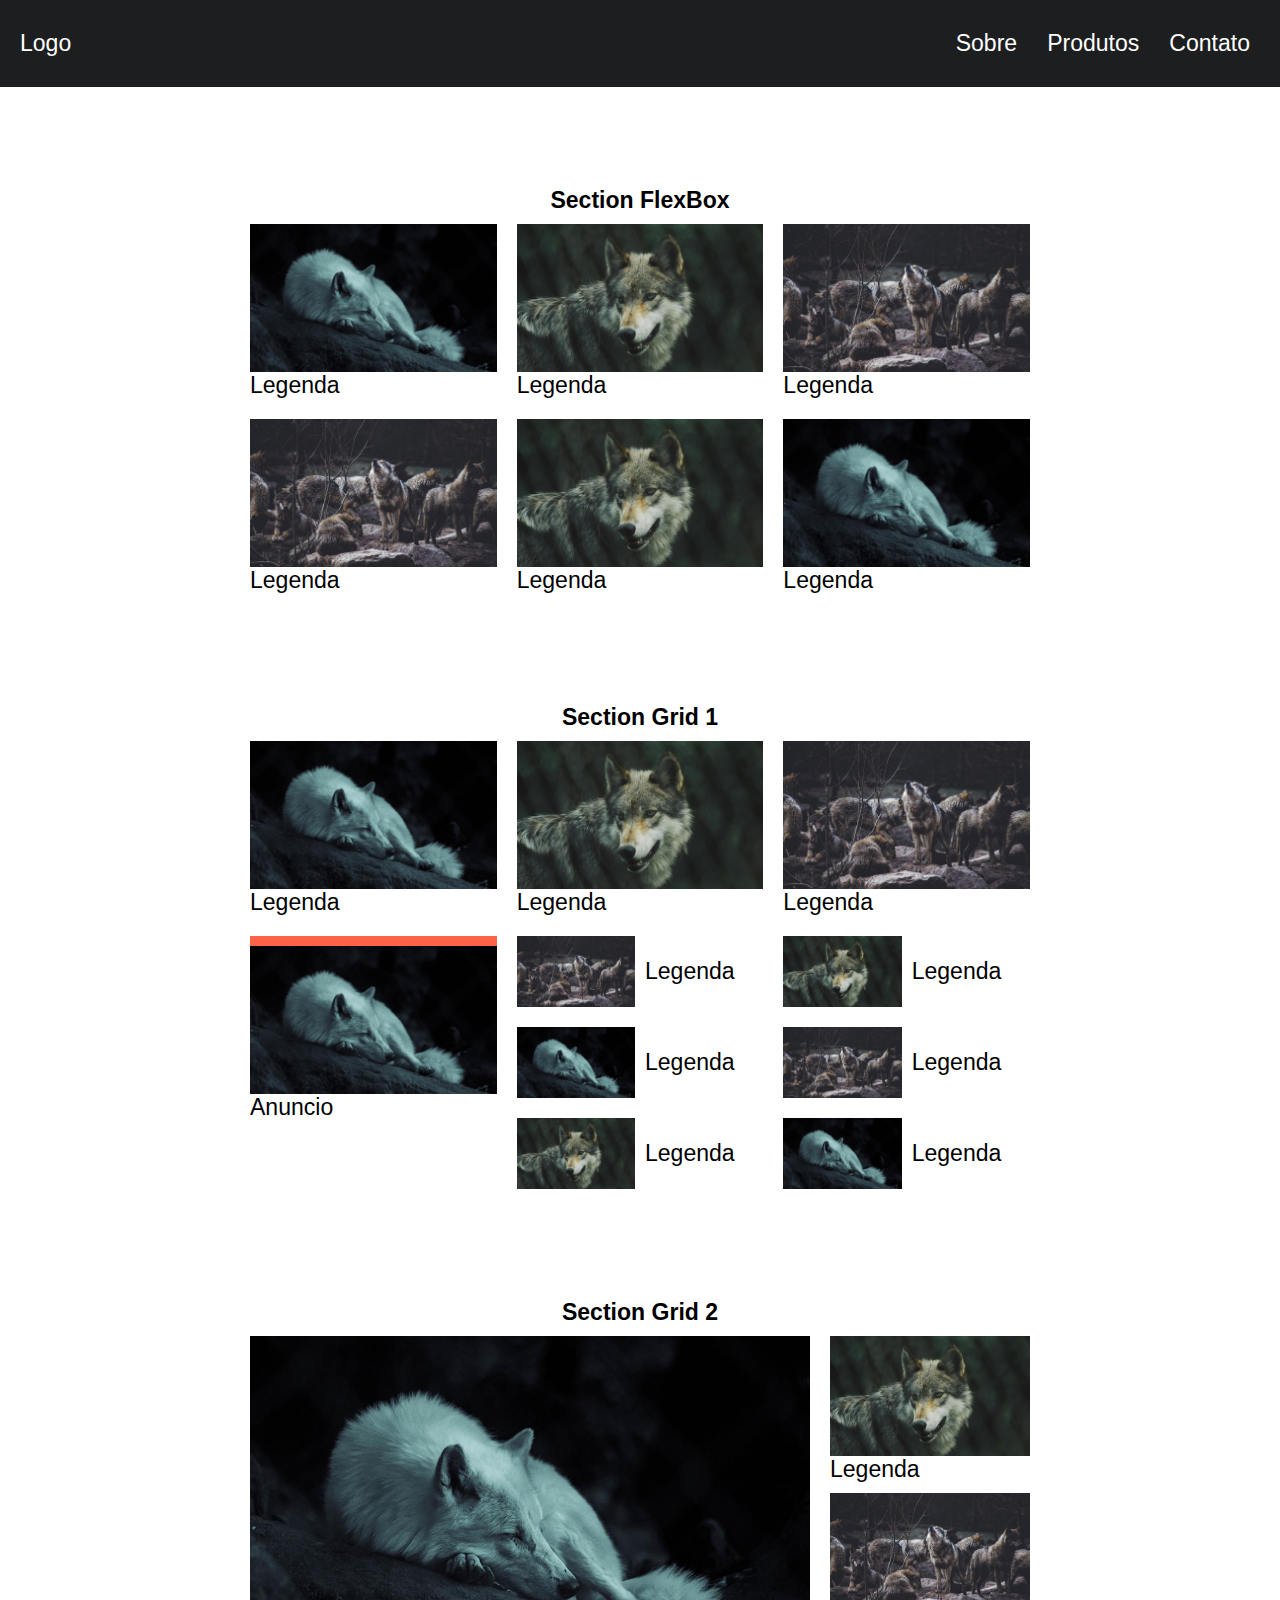
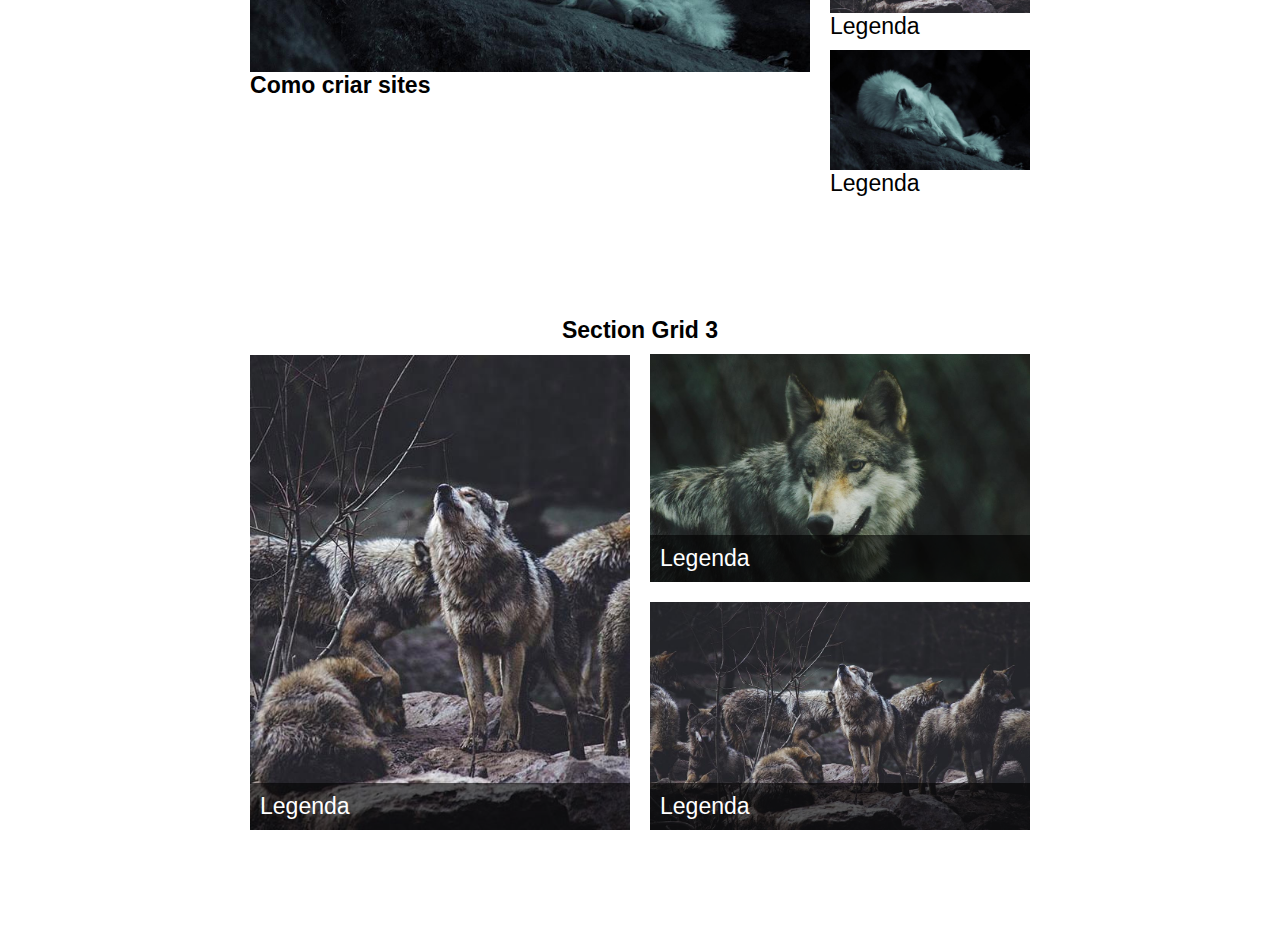
<file: index.html>
<!DOCTYPE html>
<html lang="pt-br">

<head>
    <meta charset="UTF-8">
    <meta http-equiv="X-UA-Compatible" content="IE=edge">
    <meta name="viewport" content="width=device-width, initial-scale=1.0">
    <title>CSS Grid e Flexbox</title>

    <link rel="stylesheet" href="style.css">
</head>

<body>

    <header class="header">
        <a href="#">Logo</a>
        <nav>
            <ul class="menu">
                <li><a href="#">Sobre</a></li>
                <li><a href="#">Produtos</a></li>
                <li><a href="#">Contato</a></li>
            </ul>
        </nav>
    </header>

    <h1>Section FlexBox</h1>
    <section class="flex">
        <div>
            <img src="img/lobo1.jpg" alt="">
            <p>Legenda</p>
        </div>
        <div>
            <img src="img/lobo2.jpg" alt="">
            <p>Legenda</p>
        </div>
        <div>
            <img src="img/lobo3.jpg" alt="">
            <p>Legenda</p>
        </div>
        <div>
            <img src="img/lobo3.jpg" alt="">
            <p>Legenda</p>
        </div>
        <div>
            <img src="img/lobo2.jpg" alt="">
            <p>Legenda</p>
        </div>
        <div>
            <img src="img/lobo1.jpg" alt="">
            <p>Legenda</p>
        </div>
    </section>

    <h1>Section Grid 1</h1>
    <section class="grid1">
        <div>
            <img src="img/lobo1.jpg" alt="">
            <p>Legenda</p>
        </div>
        <div>
            <img src="img/lobo2.jpg" alt="">
            <p>Legenda</p>
        </div>
        <div>
            <img src="img/lobo3.jpg" alt="">
            <p>Legenda</p>
        </div>
        <div>
            <img src="img/lobo3.jpg" alt="">
            <p>Legenda</p>
        </div>
        <div>
            <img src="img/lobo2.jpg" alt="">
            <p>Legenda</p>
        </div>
        <div>
            <img src="img/lobo1.jpg" alt="">
            <p>Legenda</p>
        </div>
        <div>
            <img src="img/lobo3.jpg" alt="">
            <p>Legenda</p>
        </div>
        <div>
            <img src="img/lobo2.jpg" alt="">
            <p>Legenda</p>
        </div>
        <div>
            <img src="img/lobo1.jpg" alt="">
            <p>Legenda</p>
        </div>
        <div class="anuncio">
            <img src="img/lobo1.jpg" alt="">
            <p>Anuncio</p>
        </div>
    </section>


    <h1>Section Grid 2</h1>
    <section class="grid2">
        <div class="video">
            <img src="img/lobo1.jpg" alt="">
            <h2>Como criar sites</h2>
        </div>
        <div class="sidebar">
            <div>
                <img src="img/lobo2.jpg" alt="">
                <p>Legenda</p>
            </div>
            <div>
                <img src="img/lobo3.jpg" alt="">
                <p>Legenda</p>
            </div>
            <div>
                <img src="img/lobo1.jpg" alt="">
                <p>Legenda</p>
            </div>
        </div>
    </section>

    <h1>Section Grid 3</h1>
    <section class="grid3">
        <div class="grid3-item">
            <img src="img/lobo4.jpg" alt="">
            <p>Legenda</p>
        </div>
        <div class="grid3-item">
            <img src="img/lobo2.jpg" alt="">
            <p>Legenda</p>
        </div>
        <div class="grid3-item">
            <img src="img/lobo3.jpg" alt="">
            <p>Legenda</p>
        </div>
    </section>
</body>

</html>
</file>
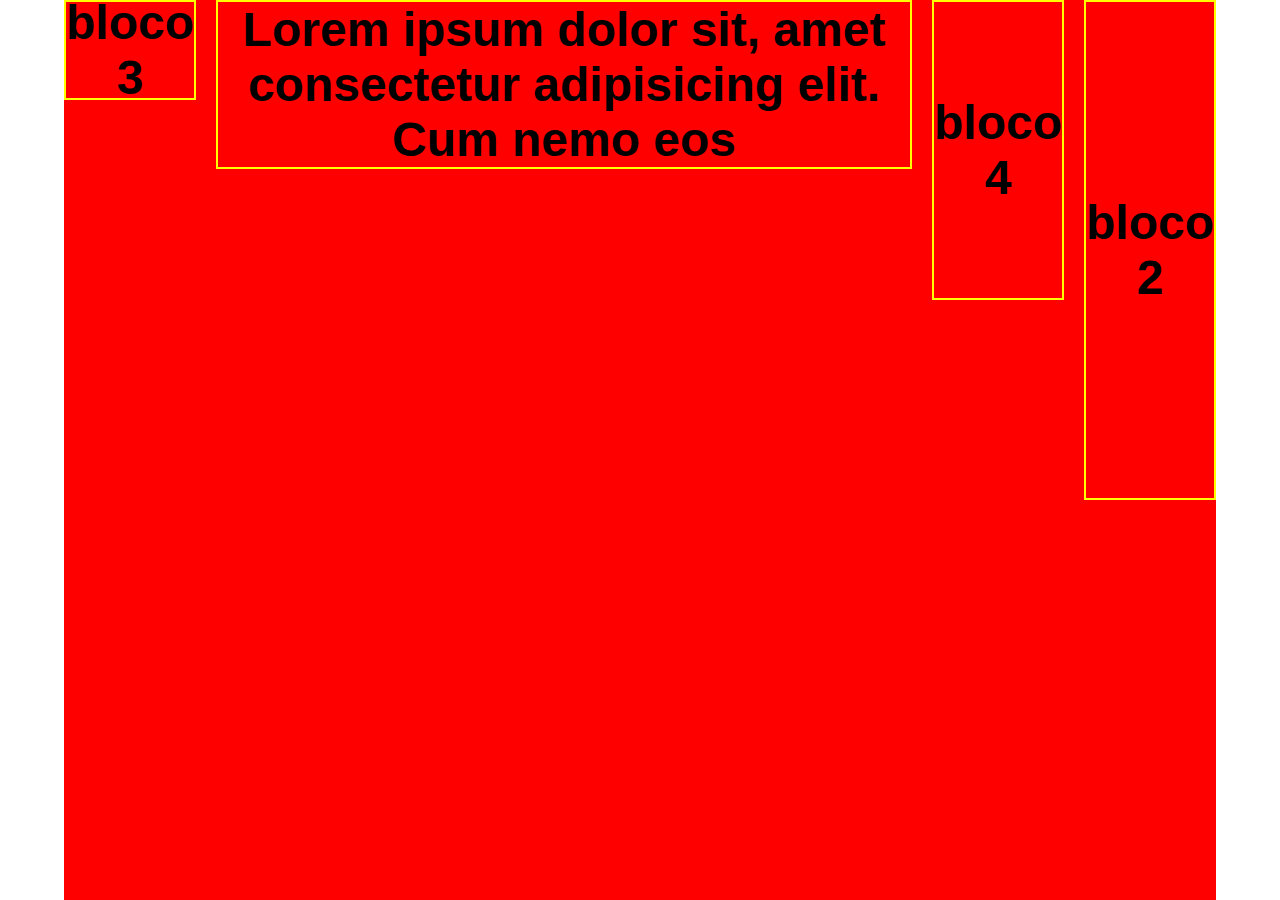
<file: flex-box.html>
<!DOCTYPE html>
<html lang="pt-br">

<head>
    <meta charset="UTF-8">
    <meta http-equiv="X-UA-Compatible" content="IE=edge">
    <meta name="viewport" content="width=device-width, initial-scale=1.0">
    <title>Flex Box</title>

    <style>

        * {
            margin: 0px;
            padding: 0xp;
            box-sizing: border-box;
            text-decoration: none;
        }

        body {
            background-color: white;
        }

        main {
            display: flex;
            /*flex-direction: row;
            flex-wrap: nowrap;*/
            flex-flow: row nowrap;
            /*justify-content: space-evenly;*/
            align-items: flex-start;
            align-content: flex-start;
            gap: 20px;
            width: 90%;
            height: 900px;
            margin: auto;
            background-color: red;
        }

        div {
            display: flex;
            border:  2px solid yellow;

            text-align: center;
            align-items: center;
            align-content: center;
        }

        p {
            font-size: 3em;
            font-weight: bold;
            font-family: Arial, Helvetica, sans-serif;
            text-align: center;
        }

        div#bloco1 {
            order: 2;
            /*flex-grow: 1;
            flex-shrink: 1;
            flex-basis: 400px;*/
            flex: 0 1 auto;
        }

        div#bloco2 {
            order: 4;
            /*flex-grow: 1;
            flex-shrink: 1;*/
        }

        div#bloco3 {
            order: 1;
            /*flex-grow: 1;
            flex-shrink: 1;*/
        }

        div#bloco4 {
            order: 3;
            /*flex-grow: 1;
            flex-shrink: 1;*/
            align-self: baseline;
        }
    </style>
</head>

<body>

    <main>
        <div id="bloco1">
            <p>Lorem ipsum dolor sit, amet consectetur adipisicing elit. Cum nemo eos</p>
        </div>
        <div id="bloco2" style="height: 500px;">
            <p>bloco 2</p>
        </div>
        <div id="bloco3" style="height: 100px;">
            <p>bloco 3</p>
        </div>
        <div id="bloco4" style="height: 300px;">
            <p>bloco 4</p>
        </div>
    </main>
</body>

</html>
</file>
<file: style.css>
@charset "UTF-8";

* {
    padding: 0px;
    margin: 0px;
    box-sizing: border-box;
    text-decoration: none;
    list-style: none;
    font-size: 1.2rem;
    font-family: Arial, Helvetica, sans-serif;
}

img {
    max-width: 100%;
    display: block;
}

body {
    margin-bottom: 100px;
}

.header {
    background: #1d1e20;
    display: flex;
    flex-wrap: wrap;            /* Caso o espaçamento do container não suporte os itens, ira quebrar para a proxima linha*/
    justify-content: space-between; /*Espaçamento entre os itens*/
    align-items: center;    /* Alinhamento centralizado dos itens*/
    padding: 20px;
}

.menu {
    display: flex;
    flex-direction: row;
}

a {
    color: white;
}

.menu li {
    margin-left: 10px;
}

.menu li a {
   display: block;
   padding: 10px; 
}

h1 {
    text-align: center;
    margin-top: 100px;
}

/* CSS FLEXBOX*/

.flex {
    display: flex;
    flex-wrap: wrap; /* Configurada quebra de linha para os flex-itens*/
    max-width: 800px; /* Largura maxima do container*/
    margin: 0px auto; /* Alinhamento centralizado*/ 
}

.flex > div {
    flex: 1 1 200px; /* configurado para que o conteudo possa | se espandir | se contrair | Tamanho minimo da base|*/
    margin: 10px;
}

/* CSS GRID 1 */

.grid1{
   display: grid; 
   grid-template-columns: repeat(3, 1fr); /* Separa em quantidade de colunas que eu quero na grid */
   max-width: 800px;
   padding: 10px;
   margin: 0px auto;
   gap: 20px; /* espaçamento entre colunas */
}

.grid1 > div:nth-child( n + 4) {
    display: grid;
    grid-template-columns: 1fr 1fr;
    gap: 10px;
    align-items: center;
}

.grid1 > div.anuncio {
    grid-column: 1;         /* Coluna na qual será selecionada para o item*/
    grid-row: 2 / 5;        /* Quantidade de colunas que serão ocupadas*/
    display: block;         /* Retornando a Imagem para um bloco */ 
    border-top: 10px solid tomato;
}



@media (max-width: 600px) {
    .grid1 {
        grid-template-columns: repeat(2, 1fr);   /* Alterando a grid antes configurada para 3 colunas, para 2 agora*/
    }

    .grid1 > div:nth-child( n + 4) {
        display: block;     /* Reset das configurações anteriormente aplicadas, pois as mesmas somente é possivel aplicar, caso esteja configurado com o display grid*/
    }

    .grid1 > div.anuncio {
        grid-column: auto;          /* Ajustar a coluna automaticamente, conforme o navegador achar melhor */
        grid-row: auto;         /* Ajustar a linha automaticamente, conforme o navegador achar melhor */
        order: -1;          /* Configurar a ordem para a primeira posição da grid */
    }
}

/* CSS Grid 2 */
.grid2 {
    display: grid;
    grid-template-columns: 1fr 200px;
    gap: 20px;
    max-width: 800px;
    padding: 10px;
    margin: 0 auto;
}

.sidebar > div {
    margin-bottom: 10px;
}

@media (max-width: 600px) {
    .grid2 {
        grid-template-columns: 1fr;  /* Configurado para ter apenas uma coluna */
    }

    .sidebar {
        display: flex;              /* Configurado a barra lateral com o display flex para responsividade*/
        overflow: scroll;       /* Caso o conteúdo ultrapasse a width do bloco, sera adicionada a barra de rolagem */
    }

    .sidebar > div {
        flex: 1 0 200px;        /* (1) - Pode aumentar de tamanho - (0) não pode diminuir - (200px) tamanho base para os itens */
        margin: 0 10px;
    }
}


/* SECTION GRID 3 */
.grid3 {
    display: grid;
    grid-template-columns: repeat(2, 1fr);
    gap: 20px;
    margin: 0 auto;
    max-width: 800px;
    padding: 10px;
}

.grid3-item:nth-child(1) {
    grid-row: 1/3;
}

.grid3-item {
    display: grid;
}

.grid3-item img {
    grid-column: 1;
    grid-row: 1/3;
    align-self: flex-end;
}

.grid3-item p {
    background: rgba(0, 0, 0, .6);
    padding: 10px;
    color: white;
    grid-column: 1;
    grid-row: 2/3;
    align-self: flex-end;
}
</file>
